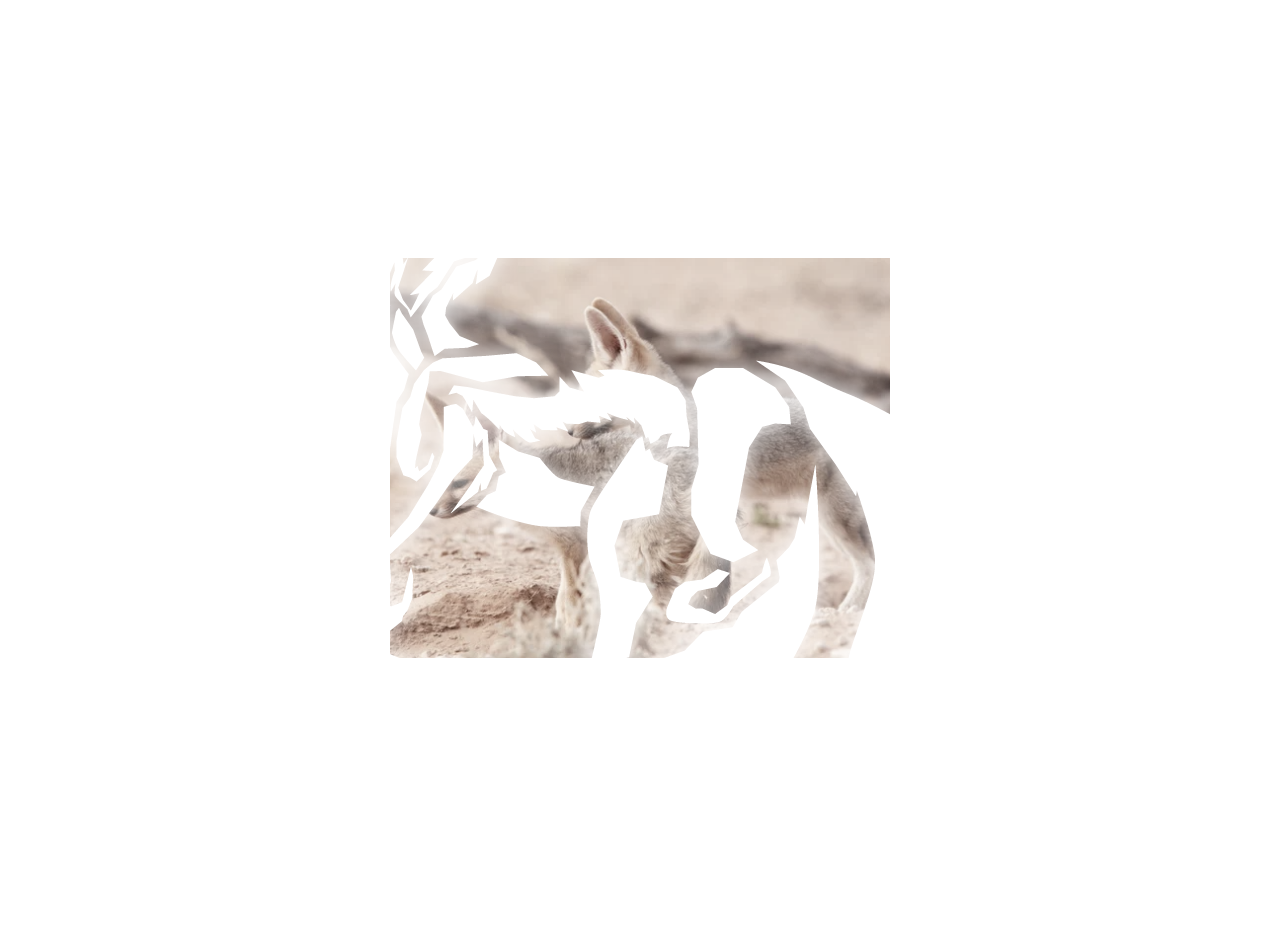
<file: index.html>
<!DOCTYPE html>
<html lang="en">
<head>
    <meta charset="UTF-8">
    <meta http-equiv="X-UA-Compatible" content="IE=edge">
    <meta name="viewport" content="width=device-width, initial-scale=1.0">
    <link rel="stylesheet" href="./assets/style.css">
    <title>Document</title>
</head>
<body>
    <div class="container">
        <div class="card">
            <div class="card-wrapper">
                <img id="logo" src="./assets/img/Logo.png" alt="Logo Shackluryz">
                <h2>Shackluryz</h2>
                <p>The Power of Creation</p>
            </div>
        </div>
    </div>
</body>
</html>
</file>
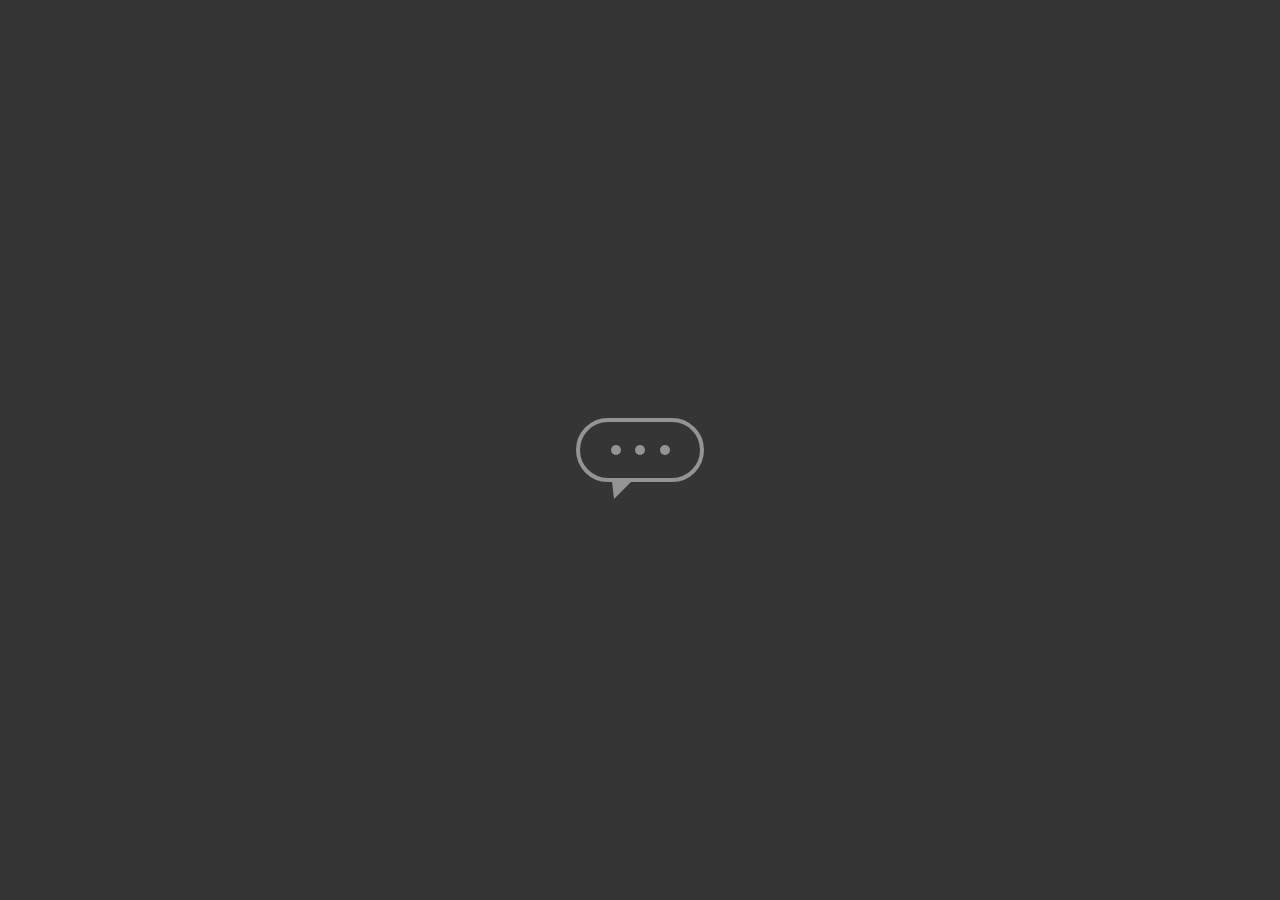
<file: drawing.html>
<!DOCTYPE html>
<html lang="en">
<head>
    <meta charset="UTF-8">
    <meta http-equiv="X-UA-Compatible" content="IE=edge">
    <meta name="viewport" content="width=device-width, initial-scale=1.0">
    <link rel="stylesheet" href="./assets/drawing.css">
    <title>Document</title>
</head>
<body>
    <main class="wrapper">
        <div class="chatbot">
            <div class="chatbot_loading"></div>
            <div class="chatbot_loading"></div>
            <div class="chatbot_loading"></div>
        </div>
    </main>
</body>
</html>
</file>
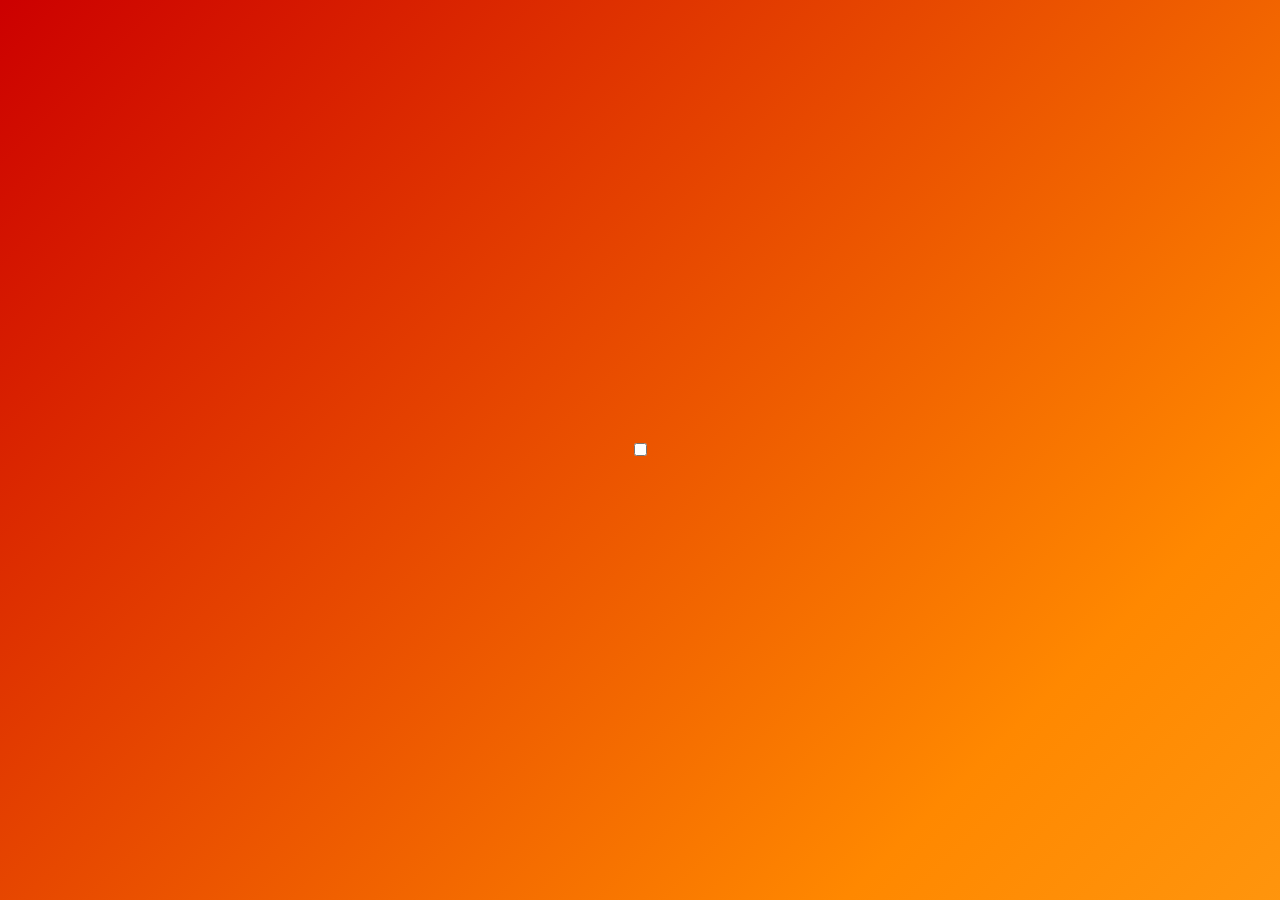
<file: keyframe.html>
<!DOCTYPE html>
<html lang="en">
<head>
    <meta charset="UTF-8">
    <meta http-equiv="X-UA-Compatible" content="IE=edge">
    <meta name="viewport" content="width=device-width, initial-scale=1.0">
    <link rel="stylesheet" href="./assets/keyframe.css">
    <title>Document</title>
</head>
<body>
    <div class="wrapper">
        <div class="checkbox-wrapper">
            <input type="checkbox" id="toggle">
            <label class="checkbox" for="toggle">
                <div class="trace"></div>
                <div class="trace"></div>
                <div class="trace"></div>
            </label>
        </div>
    </div>    
</body>
</html>
</file>
<file: assets/style.css>
body {
    font-family: sans-serif;
}

.container {
    width: 100%;
    height: 100vh;
    display: flex;
    justify-content: center;
    align-items: center;
}

.card {
    height: 400px;
    width: 500px;
    background-image: url('./img/Chacal.jpg');
    background-position: center;
    background-repeat: no-repeat;
    background-size: cover;
    display: flex;
    justify-content: center;
    align-items: center;
    filter: grayscale(0.5);
    color: white;
    cursor: pointer;
    transition: 0.3s;
}

.card-wrapper {
    text-align: center;
    display: flex;
    flex-direction: column;
    justify-content: center;
    align-items: center;
    position: relative;
}

.card-wrapper::before {
    content: '';
    position: absolute;
    height: 100px;
    width: 100px;
    display:block;
    border: 1px solid white;
    opacity: 0;
    transition: 0.3s;
}

.card-wrapper h2 {
    font-size: 40px;
    text-transform: uppercase;
    letter-spacing: 4px;
    margin: 0;
    transition: 0.3s;
}

.card-wrapper p {
    font-size: 14px;
    visibility: hidden;
    opacity: 0;
    font-weight: bold;
    text-transform: uppercase;
    transition: 0.3s;
}

.card:hover {
    filter: unset;
}

.card:hover > .card-wrapper::before {
    height: 300px;
    width: 400px;
    opacity: 1;
}

.card:hover > .card-wrapper p {
    opacity: 1;
    visibility: visible;
    font-size: 14px;
}
</file>
<file: assets/drawing.css>
body {
    margin: 0;
    padding: 0;
    font-family: sans-serif;
}

.wrapper {
    height: 100vh;
    width: 100vw;
    background-color: rgb(53, 53, 53);
    display: flex;
    justify-content: center;
    align-items: center;
}

.chatbot {
    height: 4rem;
    width: 8rem;
    border-radius: 36px;
    border: 4px solid #949494;
    padding: 0 1rem;
    box-sizing: border-box;
    display: flex;
    justify-content: space-evenly;
    align-items: center;
    position: relative;
    transform: translateY(0);
    animation: chatTranslate 2s ease-in-out infinite;
}

.chatbot::before {
    content: '';
    width: 0;
    height: 0;
    position: absolute;
    bottom: -1.3rem;
    left: 2rem;
    border-left: 2px solid transparent;
    border-right: 17px solid transparent;
    border-top: 17px solid #949494;
}

.chatbot_loading {
    height: 10px;
    width: 10px;
    border-radius: 50%;
    background-color: #949494;
    transform: scale(1);   
}

.chatbot_loading:nth-child(1) {
    animation: pulse 1.5s ease-in-out infinite;
}

.chatbot_loading:nth-child(2) {
    animation: pulse 1.5s ease-in-out infinite;
    animation-delay: 0.2s;
}

.chatbot_loading:nth-child(3) {
    animation: pulse 1.5s ease-in-out infinite;
    animation-delay: 0.4s;
}

@keyframes pulse {
    0% {
        transform: scale(1);
    }
    50% {
        transform: scale(1.5);
    }
    100% {
        transform: scale(1);
    }
}

@keyframes chatTranslate {
    0% {
        transform: translateY(0);
    }
    50% {
        transform: translateY(15px);
    }
    100% {
        transform: translateY(0);
    }
}
</file>
<file: assets/keyframe.css>
@import url('https://fonts.googleapis.com/css2?family=Amatic+SC&display=swap');

body {
    margin: 0;
    padding: 0;
    color: white;
    font-family: 'amatic sc', sans-serif;
}

.wrapper {
    height: 100vh;
    width: 100vw;
    background: linear-gradient(-45deg, #aa66cc, #4285F4, #2BBBAD, #ffbb33, #FF8800, #CC0000);
    background-size: 400% 400%;
    display: flex;
    flex-direction: column;
    justify-content: center;
    align-items: center;
    animation:backgroundTransition 8s ease-in-out infinite;
}

h1 {
    text-transform: uppercase;
    letter-spacing: 4px;
}

h2 {
    text-transform: uppercase;
    letter-spacing: 4px;
}

.social-media {
    margin-top: 1rem;
    display: flex;
}

a {
    text-decoration: none;
    color: white;
    font-size: 24px;
    padding: 1rem 4rem;
    border: 1px solid white;
    min-width: 4rem;
    display: flex;
    justify-content: center;
    align-items: center;
    transition: 0.5s cubic-bezier(0.55, 0.025, 0.675, 0.97);
}

a:hover {
    color: #FF8800;
    background-color: white;
}

@keyframes backgroundTransition {
    0% {
        background-position: 0% 80%; /* posição no container */
    }
    50% {
        background-position: 80% 100%;
    }
    100% {
        background-position: 0% 90%;
    }
}
</file>
